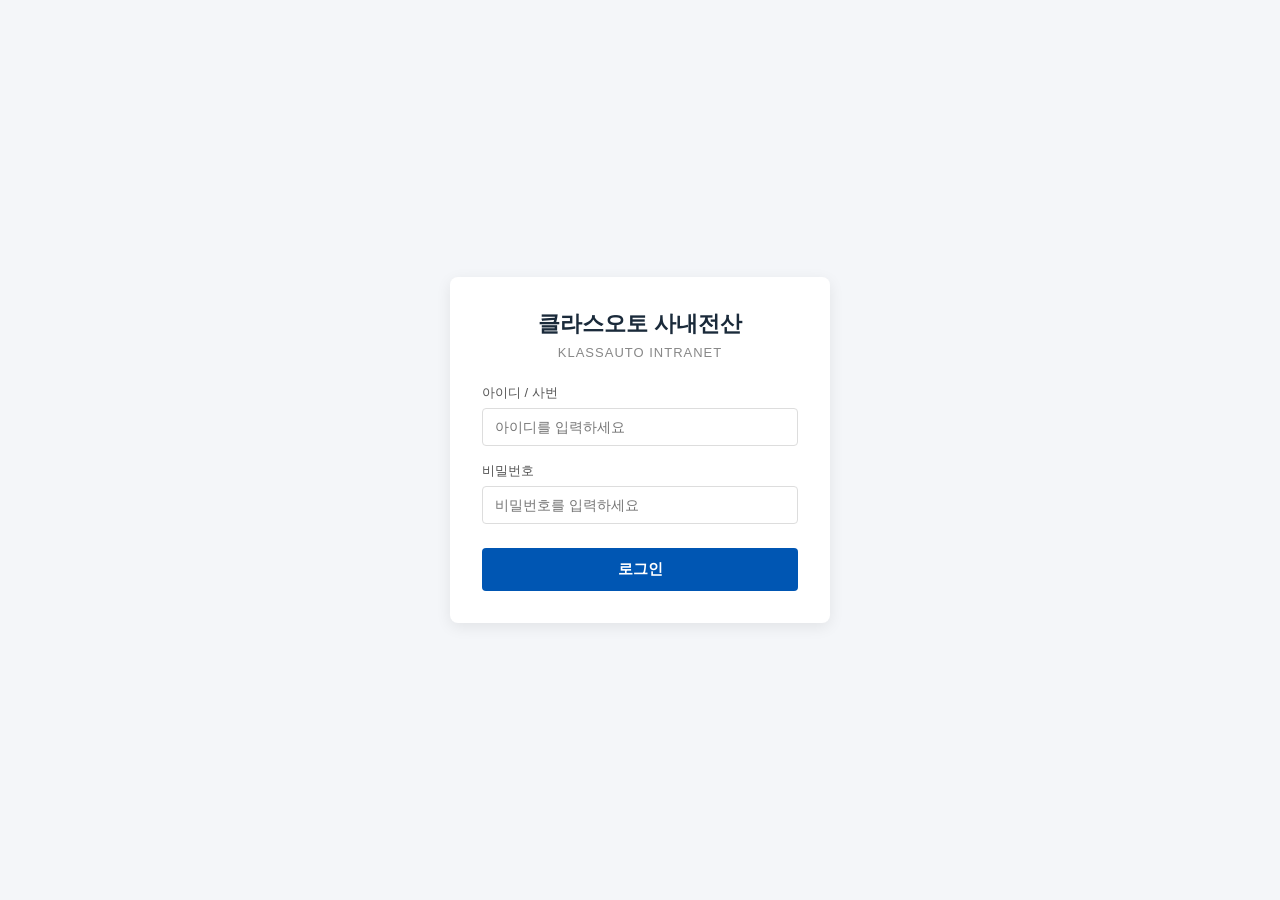
<file: index.html>
<!DOCTYPE html>
<html lang="ko">
<head>
    <meta charset="UTF-8">
    <meta name="viewport" content="width=device-width, initial-scale=1.0">
    <link rel="shortcut icon" type="image/x-icon" href="img/logo_k_out.ico">
    <title>클라스오토 사내전산 - 로그인</title>
    <style>
        * {
            box-sizing: border-box;
            margin: 0;
            padding: 0;
            font-family: 'Pretendard', -apple-system, BlinkMacSystemFont, "Segoe UI", Roboto, sans-serif;
        }
        body {
            background-color: #f4f6f9;
            min-height: 100vh;
            display: flex;
            align-items: center;
            justify-content: center;
        }
        .login-card {
            width: 100%;
            max-width: 380px;
            padding: 32px;
            background: #ffffff;
            border-radius: 8px;
            box-shadow: 0 4px 15px rgba(0, 0, 0, 0.08);
        }
        .login-header {
            text-align: center;
            margin-bottom: 24px;
        }
        .login-header h2 {
            color: #1a2a3a;
            font-size: 22px;
            margin-bottom: 6px;
        }
        .login-header p {
            color: #888;
            font-size: 13px;
            letter-spacing: 1px;
        }
        .form-group {
            margin-bottom: 16px;
        }
        .form-group label {
            display: block;
            margin-bottom: 6px;
            font-size: 13px;
            color: #555;
            font-weight: 500;
        }
        .form-group input {
            width: 100%;
            padding: 10px 12px;
            border: 1px solid #ddd;
            border-radius: 4px;
            font-size: 14px;
            outline: none;
        }
        .form-group input:focus {
            border-color: #0056b3;
        }
        .btn-submit {
            width: 100%;
            padding: 12px;
            background-color: #0056b3;
            border: none;
            border-radius: 4px;
            color: #fff;
            font-size: 15px;
            font-weight: 600;
            cursor: pointer;
            margin-top: 8px;
        }
        .btn-submit:hover {
            background-color: #004494;
        }
        .error-message {
            margin-top: 12px;
            color: #e74c3c;
            font-size: 13px;
            text-align: center;
            display: none;
        }
    </style>
</head>
<body>

    <div class="login-card">
        <div class="login-header">
            <h2>클라스오토 사내전산</h2>
            <p>KLASSAUTO INTRANET</p>
        </div>
        <form id="loginForm">
            <div class="form-group">
                <label for="userId">아이디 / 사번</label>
                <input type="text" id="userId" placeholder="아이디를 입력하세요" required autocomplete="username">
            </div>
            <div class="form-group">
                <label for="userPw">비밀번호</label>
                <input type="password" id="userPw" placeholder="비밀번호를 입력하세요" required autocomplete="current-password">
            </div>
            <button type="submit" class="btn-submit">로그인</button>
            <div id="errorMsg" class="error-message">아이디 또는 비밀번호가 올바르지 않습니다.</div>
        </form>
    </div>

    <script>
        const loginForm = document.getElementById('loginForm');
        const errorMsg = document.getElementById('errorMsg');

        fetch('api/login.php', { credentials: 'same-origin', cache: 'no-store' })
            .then(r => r.ok ? r.json() : null)
            .then(data => {
                if (data && data.success) {
                    sessionStorage.setItem('isLoggedIn', 'true');
                    sessionStorage.setItem('userName', data.name);
                    sessionStorage.setItem('csrfToken', data.csrfToken);
                    location.replace('dashboard.html');
                } else {
                    sessionStorage.clear();
                }
            }).catch(() => sessionStorage.clear());

        loginForm.addEventListener('submit', async (e) => {
            e.preventDefault();
            errorMsg.style.display = 'none';
            const button = loginForm.querySelector('button[type="submit"]');
            button.disabled = true;
            try {
                const response = await fetch('api/login.php', {
                    method: 'POST', credentials: 'same-origin',
                    headers: { 'Content-Type': 'application/json' },
                    body: JSON.stringify({
                        userId: document.getElementById('userId').value.trim(),
                        password: document.getElementById('userPw').value
                    })
                });
                const result = await response.json();
                if (!response.ok || !result.success) throw new Error(result.message || '로그인에 실패했습니다.');
                sessionStorage.setItem('isLoggedIn', 'true');
                sessionStorage.setItem('userName', result.name);
                sessionStorage.setItem('csrfToken', result.csrfToken);
                location.href = 'dashboard.html';
            } catch (error) {
                errorMsg.textContent = error.message || '로그인에 실패했습니다.';
                errorMsg.style.display = 'block';
            } finally {
                button.disabled = false;
            }
        });
    </script>
</body>
</html>
</file>
<file: css/table.css>
/* ==========================================
   공통 Excel Table CSS
   dashboard / DB 목록 공용
   ========================================== */

.table-wrapper {
    background: #fff;
    border: 1px solid #d0d7de;
    border-radius: 6px;
    display: flex;
    flex-direction: column;
}

/* 높이(max-height)는 페이지마다 다르므로 각 HTML에서 지정 */
.table-scroll {
    overflow: auto;
}

.excel-table {
    width: 100%;
    border-collapse: collapse;
    font-size: 12.5px;
    white-space: nowrap;
}

.excel-table thead th {
    background-color: #000;
    color: #fff;
    padding: 10px 12px;
    border: 1px solid #2f363d;
    font-weight: 600;
    text-align: center;
    position: sticky;
    top: 0;
    z-index: 2;
}

.excel-table thead th.yellow {
    color: yellow;
}

.excel-table td {
    padding: 8px 12px;
    border: 1px solid #e1e4e8;
    text-align: center;
}

.excel-table tbody tr:hover {
    background-color: #f1f7fd;
}

.excel-table tbody tr.row-selected {
    background-color: #e8f0fe !important;
}

.col-checkbox {
    width: 38px;
    min-width: 38px;
    padding: 6px !important;
}

.col-checkbox input[type="checkbox"] {
    cursor: pointer;
    width: 15px;
    height: 15px;
    vertical-align: middle;
}

.text-left { text-align: left !important; }
.text-right { text-align: right !important; }
.sort-icon { font-size: 11px; margin-left: 4px; color: #aaa; }
</file>
<file: css/pagination.css>
/* ==========================================
   공통 Pagination CSS
   dashboard / db_list 공용
   ========================================== */

.pagination-container {
    display: flex;
    justify-content: space-between;
    align-items: center;
    padding: 12px 16px;
    background-color: #fafbfc;
    border-top: 1px solid #e1e4e8;
    font-size: 13px;
    color: #586069;
}

.pagination-buttons {
    display: flex;
    gap: 4px;
    align-items: center;
}

.btn-page {
    padding: 5px 10px;
    border: 1px solid #d0d7de;
    background-color: #fff;
    border-radius: 4px;
    font-size: 12px;
    cursor: pointer;
}

.btn-page:hover:not(:disabled) {
    background-color: #f1f3f5;
}

.btn-page.active {
    background-color: #0056b3;
    color: #fff;
    border-color: #0056b3;
    font-weight: bold;
}

.btn-page:disabled {
    opacity: 0.45;
    cursor: default;
}

@media (max-width: 700px) {
    .pagination-container {
        flex-direction: column;
        gap: 10px;
        align-items: center;
    }

    .pagination-buttons {
        flex-wrap: wrap;
        justify-content: center;
    }
}
</file>
<file: css/filter.css>
* {
            box-sizing: border-box;
            margin: 0;
            padding: 0;
            font-family: 'Pretendard', -apple-system, BlinkMacSystemFont, "Segoe UI", Roboto, sans-serif;
        }
        body {
            background-color: #f4f6f9;
            color: #333;
            display: flex;
            min-height: 100vh;
        }

        .main-container {
            flex-grow: 1;
            display: flex;
            flex-direction: column;
            overflow-x: hidden;
            min-width: 0;
            transition: all 0.28s ease;
        }
        .navbar {
            background-color: #ffffff;
            height: 60px;
            padding: 0 20px;
            display: flex;
            align-items: center;
            box-shadow: 0 1px 4px rgba(0,0,0,0.08);
            gap: 15px;
        }
        .btn-menu-toggle {
            display: inline-flex;
            align-items: center;
            justify-content: center;
            background: #f1f3f5;
            border: 1px solid #dee2e6;
            border-radius: 4px;
            font-size: 18px;
            cursor: pointer;
            color: #1a2a3a;
            width: 36px;
            height: 36px;
        }
        .user-info { font-size: 14px; color: #444; margin-left: auto; }
        .btn-logout {
            padding: 6px 14px;
            background-color: #e74c3c;
            border: none;
            border-radius: 4px;
            color: #fff;
            font-size: 13px;
            cursor: pointer;
        }
        .content {
            padding: 25px;
            flex: 1;
            display: flex;
            flex-direction: column;
        }

        /* 대시보드 카드 */
        .card-grid {
            display: grid;
            grid-template-columns: repeat(auto-fit, minmax(220px, 1fr));
            gap: 20px;
            margin-bottom: 30px;
        }
        .card {
            background: #fff;
            padding: 20px;
            border-radius: 8px;
            box-shadow: 0 2px 4px rgba(0,0,0,0.04);
        }
        .card h3 { font-size: 14px; color: #777; margin-bottom: 8px; }
        .card .number { font-size: 26px; font-weight: bold; color: #1a2a3a; }

        /* 필터 & 테이블 */
        .page-header { display: flex; flex-direction: column; gap: 12px; margin-bottom: 14px; }
        .page-title-row { display: flex; justify-content: space-between; align-items: center; flex-wrap: wrap; gap: 10px; }
        .page-title-row h2 { font-size: 20px; color: #1a2a3a; }

        .filter-container {
            display: flex;
            align-items: center;
            flex-wrap: wrap;
            gap: 10px;
            background: #ffffff;
            padding: 10px 14px;
            border-radius: 6px;
            border: 1px solid #d0d7de;
        }
        .date-type-select {
            padding: 6px 10px;
            border: 1px solid #0056b3;
            border-radius: 4px;
            font-size: 13px;
            font-weight: 600;
            color: #0056b3;
            background-color: #f0f7ff;
            outline: none;
            cursor: pointer;
        }
        .date-filter-group {
            display: flex;
            align-items: center;
            gap: 6px;
            background: #f8f9fa;
            padding: 4px 8px;
            border: 1px solid #ccd0d5;
            border-radius: 4px;
        }
        .date-input {
            border: 1px solid #d0d7de;
            border-radius: 4px;
            padding: 4px 6px;
            font-size: 12px;
            outline: none;
        }
        .quick-date-btns { display: flex; gap: 4px; }
        .btn-quick-date {
            background: #fff;
            border: 1px solid #ced4da;
            border-radius: 3px;
            padding: 5px 8px;
            font-size: 11px;
            cursor: pointer;
            color: #495057;
        }
        .btn-quick-date:hover { background: #0056b3; color: #fff; border-color: #0056b3; }
        .btn-reset-all {
            background: #6c757d;
            color: #fff;
            border: none;
            border-radius: 4px;
            padding: 6px 12px;
            font-size: 12px;
            cursor: pointer;
        }
        .search-box input {
            padding: 7px 12px;
            border: 1px solid #ccd0d5;
            border-radius: 4px;
            font-size: 13px;
            width: 230px;
            outline: none;
        }
        .page-size-select {
            padding: 6px 10px;
            border: 1px solid #ccd0d5;
            border-radius: 4px;
            font-size: 13px;
            outline: none;
            background-color: #fff;
            cursor: pointer;
        }
        .table-scroll { overflow: auto; max-height: calc(100vh - 270px); }
        .link-company { color: #0056b3; cursor: pointer; text-decoration: underline; font-weight: 600; }
        .link-name { color: #0056b3; cursor: pointer; text-decoration: underline; font-weight: 600; }

        .pagination-container {
            display: flex;
            justify-content: space-between;
            align-items: center;
            padding: 12px 16px;
            background-color: #fafbfc;
            border-top: 1px solid #e1e4e8;
            font-size: 13px;
            color: #586069;
        }
        .pagination-buttons { display: flex; gap: 4px; }
        .btn-page {
            padding: 5px 10px;
            border: 1px solid #d0d7de;
            background-color: #fff;
            border-radius: 4px;
            font-size: 12px;
            cursor: pointer;
        }
        .btn-page.active { background-color: #0056b3; color: #fff; border-color: #0056b3; font-weight: bold; }

        /* 세로 스크롤 상세 편집 모달 */
        .modal-overlay {
            display: none;
            position: fixed;
            top: 0;
            left: 0;
            width: 100vw;
            height: 100vh;
            background: rgba(0, 0, 0, 0.55);
            z-index: 1000;
            align-items: center;
            justify-content: center;
            padding: 20px;
        }
        .modal-overlay.active { display: flex; }
        .modal-window {
            background: #ffffff;
            width: 100%;
            max-width: 820px;
            border-radius: 8px;
            display: flex;
            flex-direction: column;
            max-height: 85vh;
            overflow: hidden;
        }
        .modal-header {
            padding: 16px 22px;
            background-color: #1a2a3a;
            color: #ffffff;
            display: flex;
            justify-content: space-between;
            align-items: center;
        }
        .modal-close-btn { background: transparent; border: none; color: #fff; font-size: 22px; cursor: pointer; }
        #editForm { display: flex; flex-direction: column; flex: 1; min-height: 0; }
        .modal-body { padding: 22px; overflow-y: auto; flex: 1; min-height: 0; }
        .modal-grid { display: grid; grid-template-columns: repeat(2, 1fr); gap: 16px; }
        .modal-grid .full-row { grid-column: span 2; }
        .form-group { display: flex; flex-direction: column; gap: 5px; }
        .form-group label { font-size: 12.5px; font-weight: 600; color: #495057; }
        .form-group input, .form-group select, .form-group textarea {
            padding: 8px 10px;
            border: 1px solid #ced4da;
            border-radius: 4px;
            font-size: 13px;
            outline: none;
        }
        .modal-footer {
            padding: 14px 22px;
            background: #f8f9fa;
            border-top: 1px solid #dee2e6;
            display: flex;
            justify-content: flex-end;
            gap: 10px;
        }
        .btn-modal-cancel { background: #6c757d; color: #fff; border: none; padding: 8px 16px; border-radius: 4px; cursor: pointer; }
        .btn-modal-save { background: #0056b3; color: #fff; border: none; padding: 8px 18px; border-radius: 4px; font-weight: 600; cursor: pointer; }

        .sidebar-overlay {
            display: none;
            position: fixed;
            top: 0;
            left: 0;
            width: 100vw;
            height: 100vh;
            background: rgba(0, 0, 0, 0.45);
            z-index: 998;
        }
        .sidebar-overlay.active { display: block; }
</file>
